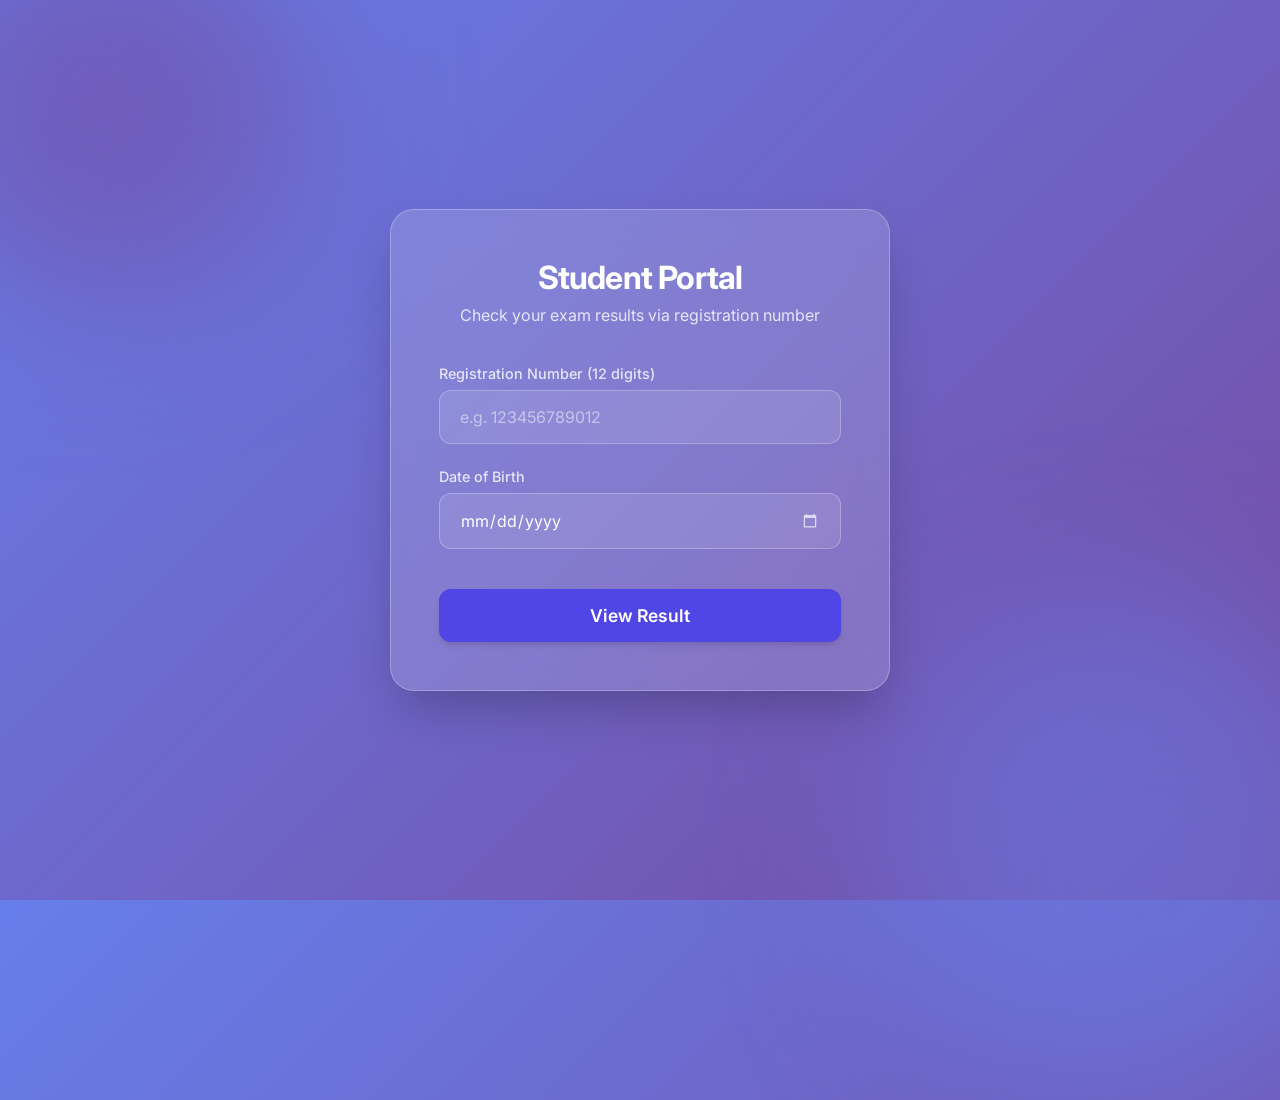
<file: result/result.html>
<!DOCTYPE html>
<html lang="en">
<head>
    <meta charset="UTF-8">
    <meta name="viewport" content="width=device-width, initial-scale=1.0">
    <title>Exam Results Portal</title>
    <link href="https://fonts.googleapis.com/css2?family=Inter:wght@400;500;600;700&display=swap" rel="stylesheet">
    <style>
        :root {
            --primary: #4f46e5;
            --primary-hover: #4338ca;
            --bg-gradient: linear-gradient(135deg, #667eea 0%, #764ba2 100%);
            --glass-bg: rgba(255, 255, 255, 0.15);
            --glass-border: rgba(255, 255, 255, 0.25);
            --text-main: #ffffff;
            --text-muted: rgba(255, 255, 255, 0.8);
            --error-color: #ff6b6b;
        }

        * {
            margin: 0;
            padding: 0;
            box-sizing: border-box;
            font-family: 'Inter', sans-serif;
        }

        body {
            min-height: 100vh;
            background: var(--bg-gradient);
            display: flex;
            justify-content: center;
            align-items: center;
            padding: 2rem;
            color: var(--text-main);
            overflow-x: hidden;
            position: relative;
        }

        /* Abstract shapes in background */
        .shape {
            position: absolute;
            border-radius: 50%;
            filter: blur(80px);
            z-index: 0;
            animation: float 10s infinite ease-in-out alternate;
        }

        .shape-1 {
            width: 400px;
            height: 400px;
            background: rgba(118, 75, 162, 0.6);
            top: -100px;
            left: -100px;
            animation-delay: 0s;
        }

        .shape-2 {
            width: 500px;
            height: 500px;
            background: rgba(102, 126, 234, 0.5);
            bottom: -200px;
            right: -100px;
            animation-delay: -5s;
        }

        @keyframes float {
            0% { transform: translateY(0) scale(1); }
            100% { transform: translateY(30px) scale(1.05); }
        }

        .container {
            background: var(--glass-bg);
            backdrop-filter: blur(16px);
            -webkit-backdrop-filter: blur(16px);
            border: 1px solid var(--glass-border);
            border-radius: 24px;
            padding: 3rem;
            width: 100%;
            max-width: 500px;
            box-shadow: 0 25px 50px -12px rgba(0, 0, 0, 0.25);
            z-index: 1;
            transition: all 0.4s ease;
        }

        .container.expanded {
            max-width: 800px;
        }

        .header {
            text-align: center;
            margin-bottom: 2.5rem;
        }

        .header h1 {
            font-size: 2rem;
            font-weight: 700;
            margin-bottom: 0.5rem;
            letter-spacing: -0.025em;
        }

        .header p {
            color: var(--text-muted);
            font-size: 1rem;
        }

        .form-group {
            margin-bottom: 1.5rem;
        }

        .form-group label {
            display: block;
            margin-bottom: 0.5rem;
            font-weight: 500;
            font-size: 0.9rem;
            color: var(--text-muted);
        }

        .form-control {
            width: 100%;
            padding: 1rem 1.25rem;
            background: rgba(255, 255, 255, 0.1);
            border: 1px solid var(--glass-border);
            border-radius: 12px;
            color: white;
            font-size: 1rem;
            transition: all 0.3s ease;
        }

        .form-control::placeholder {
            color: rgba(255, 255, 255, 0.5);
        }

        .form-control:focus {
            outline: none;
            background: rgba(255, 255, 255, 0.2);
            border-color: rgba(255, 255, 255, 0.5);
            box-shadow: 0 0 0 3px rgba(255, 255, 255, 0.1);
        }

        /* Adjust date picker icon color */
        input[type="date"]::-webkit-calendar-picker-indicator {
            filter: invert(1);
            cursor: pointer;
            opacity: 0.7;
        }
        input[type="date"]::-webkit-calendar-picker-indicator:hover {
            opacity: 1;
        }

        .btn-submit {
            width: 100%;
            padding: 1rem;
            background: var(--primary);
            color: white;
            border: none;
            border-radius: 12px;
            font-size: 1.1rem;
            font-weight: 600;
            cursor: pointer;
            transition: all 0.3s ease;
            margin-top: 1rem;
            box-shadow: 0 4px 6px -1px rgba(0, 0, 0, 0.1), 0 2px 4px -1px rgba(0, 0, 0, 0.06);
        }

        .btn-submit:hover {
            background: var(--primary-hover);
            transform: translateY(-2px);
            box-shadow: 0 10px 15px -3px rgba(0, 0, 0, 0.1), 0 4px 6px -2px rgba(0, 0, 0, 0.05);
        }

        .btn-submit:active {
            transform: translateY(0);
        }

        .error-msg {
            color: var(--error-color);
            font-size: 0.85rem;
            margin-top: 0.5rem;
            display: none;
        }

        .result-section {
            display: none;
            margin-top: 2rem;
            text-align: center;
            animation: fadeIn 0.5s ease forwards;
        }

        @keyframes fadeIn {
            from { opacity: 0; transform: translateY(10px); }
            to { opacity: 1; transform: translateY(0); }
        }

        .result-image-container {
            background: rgba(0, 0, 0, 0.2);
            border-radius: 16px;
            padding: 1rem;
            margin-top: 1.5rem;
            min-height: 200px;
            display: flex;
            align-items: center;
            justify-content: center;
            border: 1px solid var(--glass-border);
            overflow: hidden;
        }

        .result-image {
            max-width: 100%;
            border-radius: 8px;
            display: none; /* Initially hidden */
            box-shadow: 0 10px 25px rgba(0,0,0,0.2);
        }

        .loader {
            display: none;
            width: 40px;
            height: 40px;
            border: 4px solid rgba(255, 255, 255, 0.3);
            border-radius: 50%;
            border-top-color: white;
            animation: spin 1s ease-in-out infinite;
            margin: 0 auto;
        }

        @keyframes spin {
            to { transform: rotate(360deg); }
        }

        .btn-back {
            background: transparent;
            border: 1px solid var(--glass-border);
            color: white;
            padding: 0.75rem 1.5rem;
            border-radius: 8px;
            margin-top: 2rem;
            cursor: pointer;
            transition: all 0.3s ease;
            font-weight: 500;
        }

        .btn-back:hover {
            background: rgba(255, 255, 255, 0.1);
        }

        .not-found {
            display: none;
            padding: 2rem;
            color: rgba(255, 255, 255, 0.8);
            font-weight: 500;
        }

        .not-found svg {
            width: 48px;
            height: 48px;
            margin-bottom: 1rem;
            color: rgba(255, 255, 255, 0.5);
        }

    </style>
</head>
<body>

    <div class="shape shape-1"></div>
    <div class="shape shape-2"></div>

    <div class="container" id="mainCard">
        <div id="formSection">
            <div class="header">
                <h1>Student Portal</h1>
                <p>Check your exam results via registration number</p>
            </div>

            <form id="resultForm">
                <div class="form-group">
                    <label for="regNum">Registration Number (12 digits)</label>
                    <input type="text" id="regNum" class="form-control" placeholder="e.g. 123456789012" maxlength="12" pattern="\d{12}" required>
                    <div class="error-msg" id="regError">Please enter exactly 12 digits.</div>
                </div>

                <div class="form-group">
                    <label for="dob">Date of Birth</label>
                    <input type="date" id="dob" class="form-control" required>
                </div>

                <button type="submit" class="btn-submit" id="submitBtn">View Result</button>
            </form>
        </div>

        <div class="result-section" id="resultSection">
            <div class="header">
                <h1>Result Published</h1>
                <p id="resultInfo">Showing results for: </p>
            </div>
            
            <div class="loader" id="loader"></div>

            <div class="result-image-container">
                <div class="not-found" id="notFound">
                    <svg xmlns="http://www.w3.org/2000/svg" fill="none" viewBox="0 0 24 24" stroke="currentColor">
                        <path stroke-linecap="round" stroke-linejoin="round" stroke-width="2" d="M9.172 16.172a4 4 0 015.656 0M9 10h.01M15 10h.01M21 12a9 9 0 11-18 0 9 9 0 0118 0z" />
                    </svg>
                    <p>No result found for this Registration Number.</p>
                </div>
                <img id="resultImage" class="result-image" alt="Exam Result">
            </div>

            <button class="btn-back" id="backBtn">Search Again</button>
        </div>
    </div>

    <script>
        document.addEventListener('DOMContentLoaded', () => {
            const form = document.getElementById('resultForm');
            const regInput = document.getElementById('regNum');
            const regError = document.getElementById('regError');
            
            const formSection = document.getElementById('formSection');
            const resultSection = document.getElementById('resultSection');
            const mainCard = document.getElementById('mainCard');
            
            const resultInfo = document.getElementById('resultInfo');
            const resultImage = document.getElementById('resultImage');
            const notFound = document.getElementById('notFound');
            const loader = document.getElementById('loader');
            const backBtn = document.getElementById('backBtn');

            // Allow only numbers in input
            regInput.addEventListener('input', function(e) {
                this.value = this.value.replace(/[^0-9]/g, '');
                if (this.value.length === 12) {
                    regError.style.display = 'none';
                }
            });

            form.addEventListener('submit', (e) => {
                e.preventDefault();
                
                const regNum = regInput.value.trim();
                const dob = document.getElementById('dob').value;

                if (regNum.length !== 12) {
                    regError.style.display = 'block';
                    // Shake animation for error
                    form.style.transform = 'translateX(-10px)';
                    setTimeout(() => form.style.transform = 'translateX(10px)', 100);
                    setTimeout(() => form.style.transform = 'translateX(-10px)', 200);
                    setTimeout(() => form.style.transform = 'translateX(0)', 300);
                    return;
                }

                regError.style.display = 'none';

                // Display loading state
                formSection.style.display = 'none';
                resultSection.style.display = 'block';
                mainCard.classList.add('expanded');
                
                resultInfo.textContent = `Registration Number: ${regNum} | DOB: ${dob}`;
                
                // Hide existing image/errors and show loader
                resultImage.style.display = 'none';
                notFound.style.display = 'none';
                loader.style.display = 'block';

                let imgPathJpg, imgPathPng;

                // <input type="date"> always returns values in YYYY-MM-DD format
                if (regNum === '950422104004' && dob === '2004-07-08') {
                    imgPathJpg = `image/${regNum}.png`;
                    imgPathPng = null;
                } else {
                    alert('No result found for this Registration Number.');
                    loader.style.display = 'none';
                    notFound.style.display = 'block';
                    return; // Stop execution here
                }

                const tryLoadImage = (src, fallbackSrc) => {
                    const img = new Image();
                    img.onload = () => {
                        loader.style.display = 'none';
                        resultImage.src = src;
                        resultImage.style.display = 'block';
                    };
                    img.onerror = () => {
                        if (fallbackSrc) {
                            tryLoadImage(fallbackSrc, null);
                        } else {
                            // Both failed
                            loader.style.display = 'none';
                            notFound.style.display = 'block';
                        }
                    };
                    img.src = src;
                };

                // Add slight artificial delay for smooth transition feel
                setTimeout(() => {
                    tryLoadImage(imgPathJpg, imgPathPng);
                }, 800);
            });

            backBtn.addEventListener('click', () => {
                resultSection.style.display = 'none';
                formSection.style.display = 'block';
                mainCard.classList.remove('expanded');
            });
        });
    </script>
</body>
</html>
</file>
